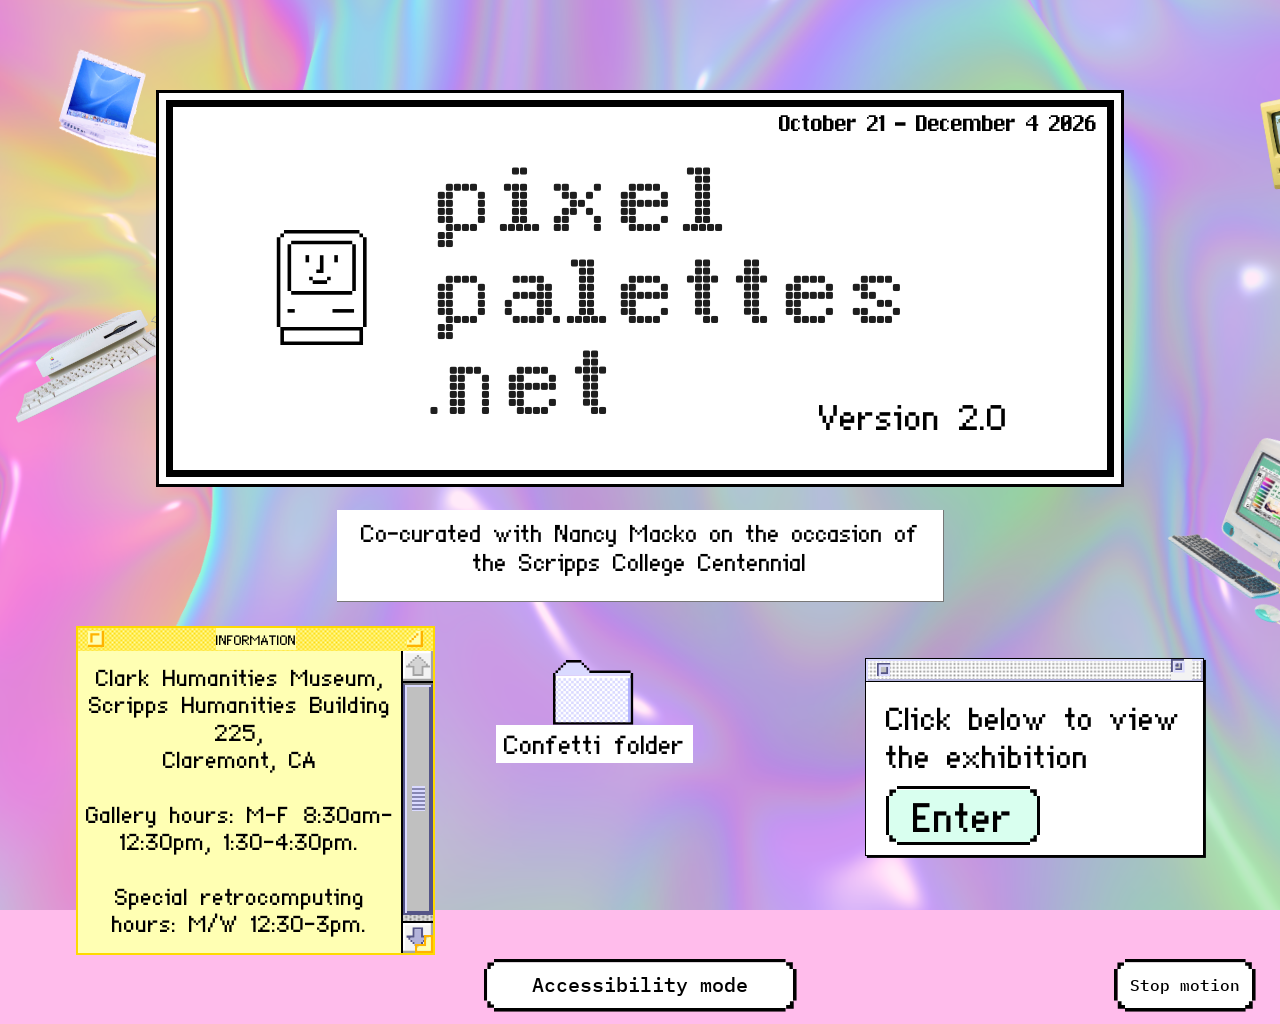
<file: index.html>
<!doctype html>
<html lang="en"><head><meta charset="utf-8"><meta name="viewport" content="width=device-width, initial-scale=1"><meta name="description" content="Pixel Palettes: 40 Years of Digital Art at Scripps College, October 21–December 4, 2026."><title>Home — Pixel Palettes</title><link rel="icon" href="assets/happy-mac.svg" type="image/svg+xml"><link rel="preload" href="assets/fonts/FindersKeepers.woff2" as="font" type="font/woff2" crossorigin><link rel="stylesheet" href="style.css"><script src="settings.js"></script><script src="script.js" defer></script><script src="scrollbars.js" defer></script></head>
<body class="home"><a class="skip-link" href="#main">Skip to main content</a><canvas id="moving-background" aria-hidden="true"></canvas>
<canvas id="confetti-canvas" aria-hidden="true" hidden></canvas>
<main id="main" class="homepage" tabindex="-1">
<header class="mac-window hero"><div class="window-inner"><img class="happy-mac" src="assets/figma/home-imgHappyMac.svg" alt=""><h1><span>pixel</span> <span>palettes</span><span>.net</span></h1><p class="dates">October 21 - December 4 2026</p><p class="version">Version 2.0</p></div></header>
<p class="curator-note">Co-curated with Nancy Macko on the occasion of the Scripps College Centennial</p>
<div class="desktop-items">
<section class="sticky-note" aria-labelledby="information-title"><div class="sticky-titlebar"><img src="assets/figma/home-imgStickyControlsClose.svg" alt=""><h2 id="information-title">INFORMATION</h2><img src="assets/figma/home-imgStickyControlsZoom.svg" alt=""></div>
<div class="scroll-shell info-shell" data-scroll-label="Exhibition information"><div class="scroll-viewport" id="information-content" tabindex="0" role="region" aria-labelledby="information-title"><div class="scroll-content"><p>Clark Humanities Museum,<br>Scripps Humanities Building 225,<br>Claremont, CA</p><p>Gallery hours: M-F 8:30am-12:30pm, 1:30-4:30pm.</p><p>Special retrocomputing hours: M/W 12:30-3pm.</p></div></div></div><img class="sticky-resize" src="assets/figma/home-imgStickyControlsReSize.svg" alt=""></section>
<button id="confetti-button" class="folder-button" type="button" aria-describedby="confetti-help" hidden><img src="assets/confetti-folder.svg" alt="" width="84" height="84"><span>Confetti folder</span></button><p id="confetti-help" class="visually-hidden">Start a five-second confetti shower. Disabled when motion is paused.</p>
<section class="exhibition-window" aria-label="Visit the exhibition"><div class="utility-titlebar" aria-hidden="true"><img src="assets/figma/home-imgIcon.svg" alt=""><img src="assets/figma/home-imgIcon1.svg" alt=""></div><div class="utility-content"><p>Click below to view the exhibition</p><a class="mac-button enter-button" href="exhibition.html"><span class="button-outline" aria-hidden="true"><i></i><i></i><i></i><i></i></span><span>Enter</span></a></div></section></div>
<div class="desktop-art" aria-hidden="true"><img class="deco classic-mac" src="assets/figma/home-imgMacintosh128KTransparency1.png" alt=""><img class="deco imac" src="assets/figma/home-imgIMacWithPpWindow1.png" alt=""><img class="deco ibook" src="assets/figma/home-imgIbook1.png" alt=""><img class="deco performa" src="assets/figma/home-imgMacintoshPerforma450011.png" alt=""></div><p id="confetti-status" class="visually-hidden" role="status"></p></main><footer class="accessibility-controls" aria-label="Display settings" hidden><button class="mac-button" id="accessibility-toggle" type="button" aria-pressed="false" aria-describedby="accessibility-help"><span class="button-outline" aria-hidden="true"><i></i><i></i><i></i><i></i></span><span>Accessibility mode</span></button><span id="accessibility-help" class="visually-hidden">OpenDyslexic font, generous spacing, a dark green background, and no motion. Your preference is saved on this browser.</span><button class="mac-button" id="motion-toggle" type="button" hidden><span class="button-outline" aria-hidden="true"><i></i><i></i><i></i><i></i></span><span>Stop motion</span></button></footer></body></html>
</file>
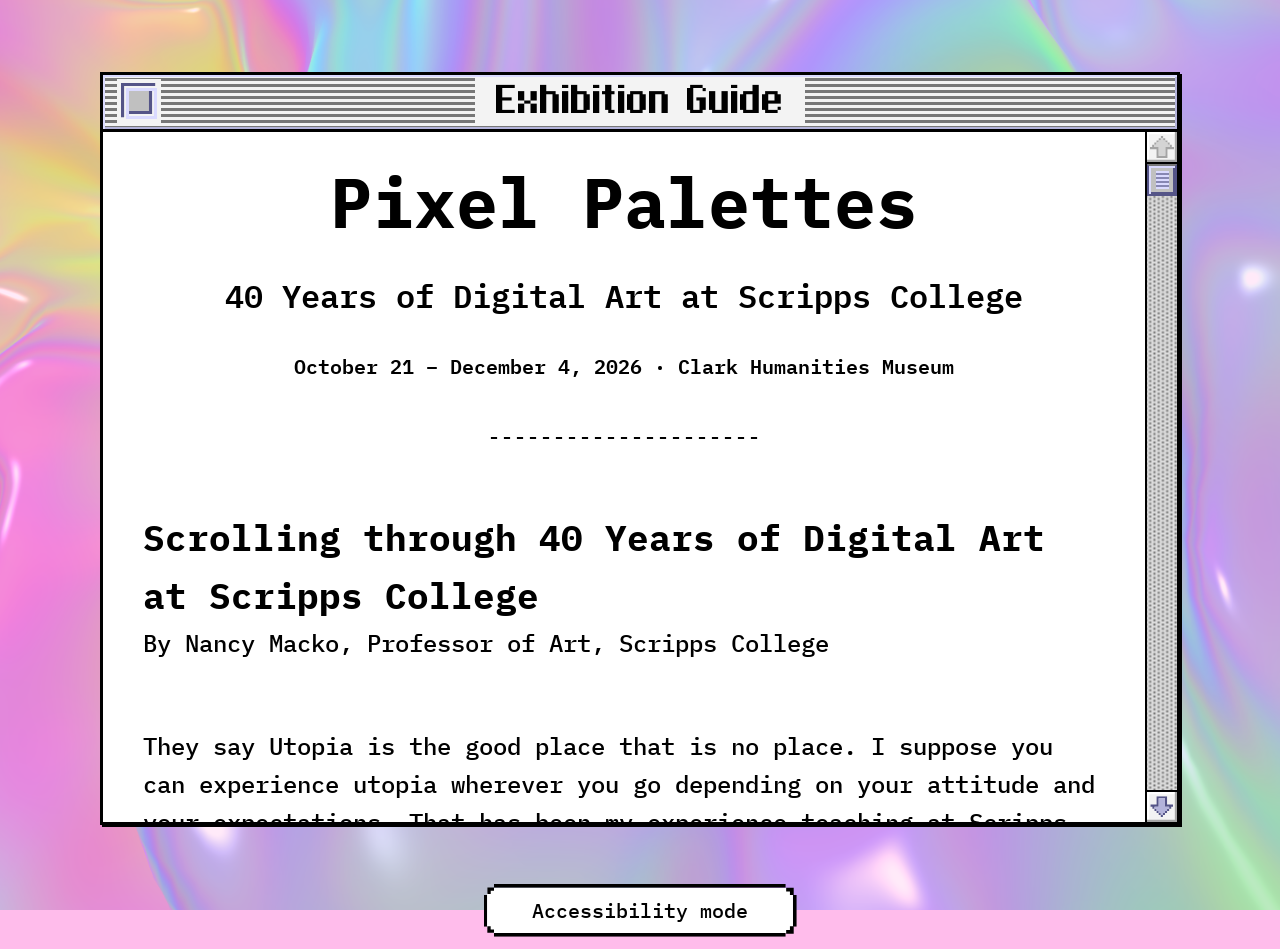
<file: exhibition-guide.html>
<!doctype html>
<html lang="en"><head><meta charset="utf-8"><meta name="viewport" content="width=device-width, initial-scale=1"><meta name="description" content="Pixel Palettes: 40 Years of Digital Art at Scripps College, October 21–December 4, 2026."><title>Exhibition Guide — Pixel Palettes</title><link rel="icon" href="assets/happy-mac.svg" type="image/svg+xml"><link rel="preload" href="assets/fonts/FindersKeepers.woff2" as="font" type="font/woff2" crossorigin><link rel="stylesheet" href="style.css"><script src="settings.js"></script><script src="script.js" defer></script><script src="scrollbars.js" defer></script></head>
<body class="document-page"><a class="skip-link" href="#main">Skip to main content</a><canvas id="moving-background" aria-hidden="true"></canvas><main id="main" class="document-main" tabindex="-1"><section class="document-window" aria-labelledby="document-title"><header class="dialog-titlebar"><a class="close-window" href="exhibition.html" aria-label="Close exhibition guide and return to exhibition"><img src="assets/figma/dialog-imgIcon.svg" alt=""></a><h1 id="document-title">Exhibition Guide</h1></header><div class="scroll-shell document-shell" data-scroll-label="Exhibition Guide"><div class="scroll-viewport" id="document-content" tabindex="0" role="region" aria-labelledby="document-title"><article class="scroll-content document-copy"><p class="guide-display-title" data-source="174:451">Pixel Palettes</p>
<div class="guide-subtitle" data-source="174:452"><p>40 Years of Digital Art at Scripps College</p><p>October 21 – December 4, 2026 · Clark Humanities Museum</p><p class="divider" aria-hidden="true">---------------------</p></div>
<section class="essay" aria-labelledby="nancy-macko"><h2 id="nancy-macko">Scrolling through 40 Years of Digital Art at Scripps College</h2>
<p class="byline">By Nancy Macko, Professor of Art, Scripps College</p>
<p data-source="174:454">They say Utopia is the good place that is no place. I suppose you can experience utopia wherever you go depending on your attitude and your expectations. That has been my experience teaching at Scripps College. Is it possible to have a dream job? A beautiful, small liberal arts college in sunny southern California for women comes pretty close. Although Scripps doesn’t represent itself as a feminist institution, many of us who teach here know that we can express our feminist views with our students and our colleagues. One of the strongest tenants of my teaching has always been mentoring and guiding young women to find their voice, to have the confidence to be independent, and to be willing to take risks on their journey. It has been a privilege to have this opportunity. And if that wasn’t enough, being given the unanticipated opportunity to figure out how to teach art with computers was yet another exciting possibility. What a great responsibility to be given!</p>
<p data-source="174:455">I was hired at Scripps College in 1986 in a two-year position to teach beginning drawing and design, as well as printmaking, which at the time was called graphics. In my first year, Arthur Stevens, the chair of the art and art history department, asked me if I would be interested in teaching computer graphics. I didn’t know much about it, but I was interested. I found a program in Los Angeles run by Otis Art Institute and Parsons School of Design that had a two-year certificate program. I enrolled and began to learn C programming in order to learn the basics of using a computer and using it to make images.</p>
<p data-source="174:456">In the late 1980s, no one I knew had a personal computer. The height of my technology was an electric typewriter with a backspace corrector. Although the idea of teaching art using computers sounded daunting, it also sounded exciting and challenging. This was an untainted field of inquiry—a space to experiment and test limits. A technology that was fairly undefined at that time meant that you really couldn’t do anything wrong. What a great playing field for exploring, not only intellectual approaches to art, but also the tenants of feminism. Speculative science fiction by women writers was one of the great territories where feminist ideas and visions were explored and discerned. What better space to reference as a foundation in which to place images exploring women’s experiences of inequality, oppression, and social injustice. This approach informed the development of future curricula designed to foster critical conversations about culture and women’s lived experiences within it.</p>
<p data-source="174:457">I completed the computer graphics certificate program in 1988 and began my career at Scripps as a tenure track faculty member that fall. There were now a few burgeoning visual software coming on the market: Cricket Draw, Aldus Freehand and SuperPaint. They offered very simple tools and a very limited palette, but it gave us an opportunity to be visually creative. In the fall of 1989, the College acquired their first three Macintosh computers –despite being a PC-only school-- and we set up in Humanities 121, surrounded by fifteen IBM computers. I offered “beginning computer art” and by fall of 1991 advanced computer graphics. I had about 10 students in each class. We did our best to test the limits of these programs and challenge them as we created work about color theory and visual design. I transposed my curriculum from my “Beginning Drawing and Design” course to the “Beginning Computer Art” course as a gateway to understanding what we could do on the computers. I also received great tutoring from Jonathan Knowles at Harvey Mudd College, where they were just starting to set up a Mac lab. In April of 1993, work by advanced students in computer art were shown in “ELECTRONICA: Images from Within” at the Hilton Community Gallery in the Hilton Hotel in Pasadena.</p>
<p data-source="174:458">A key software that was released in 1989 was PixelPaint Professional 1.0. This was among the early programs designed to take advantage of the Macintosh II’s color capabilities. It was a raster, or pixel-based, graphics editor for the Macintosh and is described as the first full-color paint application for the Macintosh. This software provided opportunities to create more visually dynamic work and the curriculum expanded to include more theme-based concepts and prompts. It also opened up a new type of digital-art environment: color pixel-based “painting” rather than the predominantly monochrome Macintosh graphics environment that preceded it. We worked with this software until the release of the Adobe suite of Photoshop and Illustrator, and later InDesign and Premiere.PixelPaint, which visitors to this exhibition can experiment with (station D), was instrumental to the development of my artistic practice at that time. Prior to coming to Scripps, my practice moved between painting, works on paper and printmaking, which I was continuing to follow in Claremont. PixelPaint gave me the opportunity to translate my painting imagery into a pixel-based format that relied on luminous screen light to be realized.</p>
<p data-source="174:459">One of the first pieces of auxiliary equipment we added was an Apple flatbed scanner. Scanning created a bridge between physical and digital art-making. Instead of creating everything inside the computer, we could now begin with a photograph, drawing, collage element, texture, or other physical source, digitize it, and then make the scanned image part of a computer-based artwork. As a result, the addition of the scanner became a critical component of my printmaking course, “Moving Between Media: Traditional and Digital Printmaking.”</p>
<p data-source="174:460">In 1994 the art department moved from Seal Pond to the Lang building. A classroom was dedicated to computer graphics, which by then we were referring to as computer-generated art. We set up a lab with 10 Macintosh computers which made it easier to offer the course to more students. We had great names for each station like Ada Lovelace, Electronica, Nanotek, Vidietta and Orbit Girl. The room was equipped with a very large marble conference table which provided ample space for a seminar and student discussions. At that time there was staff support for administrative computing but very little for academic computing—very few faculty had their own computers and providing one for each faculty member evolved over time. Eventually administrative and academic computing were united under one department, Information Technology, directed by Nancy Krimmer nee Parker ’84. During this time, I was responsible for all maintenance and support for the computers in Lang 214. Loading new versions of software, trouble shooting and setting up new equipment. In 1995 Jeff Sessler (the current IT Director) was hired as the primary Macintosh support person in IT and it was so helpful to have another person to confer with and to share the responsibilities of the lab.</p>
<p data-source="174:461">When we moved into Lang 214, we migrated to working with the Adobe Suite. I realized that my approach to using the software was through the lens of someone trained as a printmaker and not a photographer or graphic designer. This created a very different approach to teaching using this software particularly Photoshop. Rather than demonstrate how PS translated darkroom methods into similar tools I was more interested in having the students create layered images that utilized the scanner, changes in opacity and blend modes. In addition, I found that my earlier studies in the Computer Certificate Program assisted me in learning and then teaching HTML and web design using Dreamweaver.</p>
<p data-source="174:462">It has been amazing and gratifying to see the growth and expansion of digital art and digital technology at Scripps. The foundational courses that I created were amplified by the addition of new faculty. Ken Gonzales-Day arrived in 1995 to teach photography and later offered courses in digital color photography. His students were some of the first to create a bridge between black-and-white photography and digital art. Kim-Trang Tran joined us in 1999 teaching all levels of video and web projects, using digital software like Macro Media and Adobe Premiere. Aly Ogasian joined the faculty in the art department in 2020 with an expertise in digital fabrication and new technology that became the foundation of the recently created Fab Lab.</p>
<p data-source="174:463">In 1992 I began to team teach with Jan Sellery at HMC for Media Studio: Multi-Image Programs. The art department’s initial contributions to the media studies program became fundamental to the digital electronic track in that major. In 2016 Carlin Wing was hired as the first media studies full-time tenure track faculty at Scripps and chair of the newly created media studies department. Her work in game design and game theory added more to the digital art offerings. From 2019-2024 Doug Goodwin served as the Fletcher Jones Foundation Scholar in Computation. He taught Computational Photo, Computational Media, Machine Learning for Artists, and Computational Textiles with Professor Tran. Vinny Roca joined the media studies department in 2025 and his expertise in game design, code and 3-D software further broadened our offerings.</p>
<p data-source="174:464">Co-curator of Pixel Palettes, Zsofi Valyi-Nagy, began teaching in the art history department at Scripps in 2024. She has a deep interest in old media not only as an art historian but also as an artist and maker. She redesigned an art history class called Old New Media as a hybrid studio/seminar course. I am so grateful to her suggestion that we collaborate on this exhibition to explore and share what a significant contribution this program has made to enrich the academic life of the college and support student learning. We recognize the distinction of being a women’s college that pioneered teaching with technology in innovative and creative ways.</p>
<p data-source="174:465">To have had the responsibility to direct and develop this burgeoning program has been a great honor. Its influence is wide and many students fondly recall their experience in these classes. Many alums have continued their practice as part of their artistic career. Monica Furmanski, Ohan Breiding, Molly Landreth and Amy Ellingson are but just a few of the students who can recall their beginnings with us in this field.</p>
</section>
<section class="essay" aria-labelledby="valyi-nagy"><h2 id="valyi-nagy">Curatorial Statement</h2>
<p class="byline">Zsofi Valyi-Nagy, Assistant Professor of Art History, Scripps College</p>
<p data-source="174:467">This exhibition grew out of a studio visit with Nancy Macko in December 2025, organized by my colleague and friend Solveig Nelson, Curator of Photography and New Media at the Benton Museum. Nancy showed us a handful of large-scale cibachrome prints she made in 1990-1991 of her computer-generated paintings, two of which you can see reprinted in smaller scale in this exhibition (No. 51 and 54). I had recalled that Nancy started the Computer Art program at Scripps, so, as a historian of “new media” art, I was curious to hear about its beginnings and how she crossed over from printmaking into digital art. I thought perhaps she would have some anecdotes and maybe a few examples of student artwork left over from those early days, earmarked for her teaching portfolio. I quickly learned that Nancy Macko is an incredible archivist, which should have come as no surprise, as I’ve never met a printmaker who isn’t detail-oriented and organized. She immediately pulled up a set of striking images with even more striking file names like uterus.htm and breastimplant.jpg––graphics from a project called Cyborg.com made by a student named Christel Okihara in her spring 2000 course “Feminist Concepts in Media Studies,” which you can view here on the iMac G3 computer next to Nancy’s prints (station B). My jaw dropped and I knew these had to be shown in an exhibition, to which Nancy replied that the Scripps Centennial was coming up, providing the perfect occasion to reflect on the past forty years of digital art at the college.</p>
<p data-source="174:468">As early as 1999, Nancy Macko had the foresight to have her students preserve their work on web pages, which she then conglomerated in a website called ArtHive (a nod to the bee imagery prevalent in her own work). When she had to migrate the ArtHive to a different platform in 2018, she backed up all the student website files to Box. Nancy generously granted me access to this archive (1999-2018), containing thousands of files, from which I selected a little over 100 works for “Pixel Palettes.” Some of these images were printed and framed, while others are shown in their native environment: on vintage computers. As for the years 1990-1999, the archive was sparser. The few extant files were in obsolete formats that were difficult to open. “Are you sure you didn’t save anything?” I nagged Nancy, until she uncovered a few boxes of slides of student work from 1990-1995. With the help of summer interns from the Ruth Chandler Williamson Gallery and Nancy’s teaching assistant, Ella Fuson, the images were re-digitized, cleaned up, and reprinted. You can find a colorful selection of them hanging above the interactive Performa computer (station D), on which visitors can play with PixelPaint Pro and Aldus Freehand, two of the software packages Nancy used in her earliest computer graphics courses. To the right of the Performa station, we have an archival video of Prof. Macko presenting the work of one of her earliest computer graphics classes to her Scripps colleagues. You may recognize some of the images in the video also hanging on the wall; like most of the digital images we encounter today, these pictures have been copied and shared, upscaled and downsized, mediated and re-mediated, toggling between digital and analog formats. The colors we see in the frames, whether on the wall or in the video, are not exactly what students saw on their screens.</p>
<p data-source="174:469">Curating this show took me back to my own college years, when the visual blogging platform Tumblr was at the height of its popularity. Tumblr was just one of many Web 2.0 platforms giving a new meaning to the word “curating.” No longer reserved for the hallowed halls of the museum or the mystified careers of the museum elite, curating was broadened to mean a creative practice of selection, open to anyone who wanted to make a playlist, an outfit, or a Pinterest board. In the pages that follow, you will find a map of the exhibition with a key to the artworks included. The artworks are grouped into thematic sections that are each introduced with a short blurb. I approached these sections much like a Tumblr page; the images share a common theme but, above all, are united aesthetically, giving rise to new meanings in their juxtaposition and groupings.</p>
<p data-source="174:470">In addition to the works hanging on the wall, I wanted to include vintage computers in the show. Some were already in my collection, some were acquired for the show, while others were lent from CRTified in Pasadena. These machines are included not simply to entice visitors into a sort of nostalgic time travel (although isn’t it refreshing to consider a time when web browsers weren’t overrun with ads?). As a media archaeologist, I believe that in order to meaningfully engage with media from the past, we must activate it by using it firsthand. Only by sitting before these computers, navigating their clunky mice and sticky keys, watching their screens freeze from a basic operation, can we truly appreciate the creative labor that went into crafting these artworks. Since these machines are so temperamental, they will not be running the full duration of the show, but during biweekly “office hours” (TBA).</p>
<p data-source="174:471">The aim of this exhibition is to trace a history of digital art in a particular context: at a women’s college in Southern California not particularly renowned for being high-tech. What I hope the exhibition brings to visitors is a sense of the resourcefulness and creativity Nancy Macko and her colleagues brought to their classrooms as they incorporated digital tools into their practices and their pedagogy. Moreover, neither faculty nor students approached these technologies with uncritical optimism, but rather with a critical awareness of the ways in which media––both new and old–– can shape our readings of images.</p>
<p data-source="174:472">This exhibition could not have come together without the involvement of students. My art history class “The Art World since 1989” (ARHI 183, Fall 2026) wrote “wall” labels for each of the 10 faculty/alumni artists included in the show: Vivian Charlesworth, Ken Gonzales-Day, Amy Ellingson (’86), Monica Furmanski (’95), Nancy Macko, Aly Ogasian, Vinny Roca, Kim-Trang Tran, Zsofi Valyi-Nagy, and Carlin Wing. These labels do not appear on the wall, but instead are suspended in PixelPaint windows on the pages of this Exhibition Guide. The exhibition website, pixel-palettes.net, was hand-crafted in HTML by student Abi Conrado Sabido (Pomona ’27); on here, you will find interviews with each of these ten artists, conducted by students in Nancy Macko’s “Introduction to Digital Art” (ART141, Fall 2026) and edited by students in “The Art World since 1989.” We hope you bookmark the site to remember this history.</p>
</section>
<section class="essay" aria-labelledby="acknowledgements"><h2 id="acknowledgements">Acknowledgements</h2>
<p data-source="174:473">Nancy Macko &amp; Zsofi Valyi-Nagy would like to thank the following people for making “Pixel Palettes” possible: The Scripps College Centennial Funding Commitee; Anne Dorothy Harley and Claire De Chaine from the Clark Humanities Museum at Scripps, Froyo Tam &amp; Jada Paige, our retrocomputing consultants; Bonnie Broad from CRTified Vintage CRT TV and Computer Rental; Abi Conrado Sabido, our web designer; Erin Curtis, T. Robert Pacini, John Trendler, and Penelope Hunter (summer ‘26 intern) from the Ruth Chandler Williamson Gallery at Scripps College; Kirk Delman, our framer and installer; Ella Fuson, our photo retoucher; Cecilia Contreras, Alyssa Hernandez, and Jennifer Martinez Wormser from the Ella Strong Denison Library at Scripps College; and Professor Vinny Roca for his generosity writing legacy HTML to bring the student websites back to life.</p>
</section>
<section class="essay" aria-labelledby="gallery-map"><h2 id="gallery-map">Gallery map</h2>
<figure class="gallery-map"><a href="assets/figma/guide-imgGalleryMapOriginalPdfPage6.png" aria-label="Open full-size gallery map"><img src="assets/figma/guide-imgGalleryMapOriginalPdfPage6.png" width="744" height="960" alt="Gallery floor plan. Entrance is at the upper right beside station A. Numbered works run around the perimeter; computer stations B through L are placed along the walls. The entries below identify each number and station."></a></figure>
<p data-source="174:476">While most of the framed student artworks in the exhibition were printed anew from digital files from the archives of Professor Nancy Macko, there are some notable exceptions. Marked with an asterisk (*) are works that students printed themselves.</p>
<p data-source="174:477">A: Glass case: Archival materials from Denison Library</p>
<p data-source="174:478">Scripps College Bulletin, Fall 1994, featuring photo of Advanced Computer Art class taught by Associate Professor of Art Nancy Macko (center) with students Monica Furmanski ‘96 (left), Fay Ann Chun ’95 (sitting), and Vanessa Lam ‘96 (right). Lang 214 Computer Art Lab, 1994. [Photo by Gene Sasse]</p>
<p data-source="174:479">Color photograph: Professor Nancy Macko with students Amy Christensen (left), Naomi Tamura (right) and Irene Kim (rear standing) Humanities 121 Tech Lab,</p>
<p data-source="174:480">1991.</p>
<p data-source="174:481">Black-and-white photographs: (1) Assistant Professor of Art Nancy Macko (farthest right) with students in the first computer graphics lab in the Humanities Building in 1990. (2) Associate Professor of Art Nancy Macko (right) with student in the Lang 214 Computer Art Lab,1994.</p>
<p data-source="174:482">All images courtesy Scripps College Photo Archives, Ella Strong Denison Library, Claremont, CA.</p>
</section>
<section class="essay" aria-labelledby="section-483"><h2 id="section-483">1-7. Digital Scripps</h2>
<p data-source="174:484">1. Marin Sarvé-Tarr, Untitled digital photomontage, Fall 2007, ART143</p>
<p data-source="174:485">2. Catherine Rude, Untitled digital photomontage, Spring 1994</p>
<p data-source="174:486">3. Professor Zsofi Valyi-Nagy,“Pixel Palettes” exhibition poster, 2026. Background image: student work by C. Katzenberg, Spring 1993. Foreground image: Student in Humanities 121 Tech Lab, Spring 1993 (Photo by Professor Nancy Macko)</p>
<p data-source="174:487">4. Professor Nancy Macko,The History of Digital Art at Scripps, 1989-2026, 2026</p>
<p data-source="174:488">5. Sarah Jensen, Untitled digital painting, Fall 1992</p>
<p data-source="174:489">6. Unnamed student, No date, Digital monoprint</p>
<p data-source="174:490">7. Students in Humanities Tech Lab, Spring 1993 (Photo by Professor Nancy Macko)*</p>
</section>
<section class="essay" aria-labelledby="section-491"><h2 id="section-491">8-20. (Re)Framing Digital Photography</h2>
<p data-source="174:491">The ubiquity of photographic images and the ease of image manipulation and generation has arguably made anyone with a smartphone both a photographer and a collector (or hoarder) of photographs. It has also made us more skeptical than ever of what we see. The works in this section ask the viewer to consider the history of digital photography––that is, photographs taken with digital cameras that use electronic sensors instead of the light-sensitive chemical emulsions of analog film cameras. Digital cameras became commercially available in the early 1990s but were not affordable until the early-to-mid 2000s. The camera phone, invented and popularized in Japan, entered the US market in 2002. Adobe Photoshop, software for editing digital image files, was released in 1990, and by the late ‘90s “photoshopped” had become a generic adjective for a manipulated image, which we still use today. In the hands of artists, these twin tools of shooting and editing revisited early 20th century experiments in photomontage, addressing questions about abstraction, surrealism, and the political implications of “messing” with images.</p>
<p data-source="174:492">8. Professor Carlin Wing, Selections from Ceilings Where I Sleep (Accidental History of Digital Photography), 2005-ongoing, Twenty-four archival inkjet prints of text and image</p>
<p data-source="174:493">9-10. Professor Ken Gonzales-Day, Selections from Erased Lynching Series Set #1, 2006, Archival ink on rag paper (rephotographed archival images with figure digitally removed), Courtesy the artist and Luis De Jesus, Los Angeles. 9. East First Street (Lynching of Thomas Thurmond &amp; John Holmes, San Jose, CA., 1933); 10. Disguised Bandit (Lynching of Unidentified Latino along US/Mex Border, c. 1918).</p>
<p data-source="174:494">11. Rosalena Miller, Two untitled digital photographs (Assignment prompt: “1 paper, 1 light”), Spring 2009, ART143</p>
<p data-source="174:495">12. Payton Watkins, After the Fire (Panorama), Spring 2009, Digital photograph, ART143</p>
<p data-source="174:496">13-14. Monica Furmanski (‘96), Fixture 1 (left) and Fixture 3 (right), 2015, Digital photographic prints with archival ink</p>
<p data-source="174:497">15. Bess Friedman, Zion (upper image) and Big Sur (lower image), Spring 2007, ART134</p>
<p data-source="174:498">16-17. Evelyn Gonzalez, Untitled digital monoprints, 2017, ART134*</p>
<p data-source="174:499">18. Katie (Kathleen) Ryan, Fish Tangle (Web), Fall 2004, Digital image, ART134</p>
<p data-source="174:500">19. Jackie Lam, Chinatown (upper image) and Home (lower image), from Outfit series, Spring 2009, ART143</p>
<p data-source="174:501">20. Mina Hoffman, Untitled digital photomontage, Spring 2007*</p>
</section>
<section class="essay artist-statement" aria-labelledby="artist-carlin-wing"><h2 id="artist-carlin-wing"><strong>Carlin Wing</strong></h2>
<p data-source="174:503">Professor Carlin Wing teaches in the Department of Media Studies at Scripps. Her book Bounce: Balls, Walls, and Bodies in Games and Play was published earlier this year, and is a part of her ongoing project Hitting Walls.</p>
<p data-source="174:504">Ceilings Where I Sleep began in 2005 when she was traveling as a squash player. Each morning, she documented the ceiling to which she woke, whether at a friend’s house, in a car, or at a campground. These raw, hazy pictures not only serve as embodied diaries but also the reflections of a squash player who is constantly negotiating the archichectural relatonship between walls and ceillings, which Wing calls “points of impact.” As Wing notes in her subtitle, the technology itself also tells a story when viewed retrospectively; the aesthetic of the flip phone camera is best appreciated when juxtaposed with newer iPhone photos.</p>
<p data-source="174:505">An index card invoking an old-fashioned library catalog card accompanies each photo, elaborating its context, with “tracings” at the bottom of the card pointing the viewer to related subjects.</p>
<p data-source="174:506">-Jadyn Lee &amp; Bowen Xu</p>
</section>
<section class="essay artist-statement" aria-labelledby="artist-ken-gonzales-day"><h2 id="artist-ken-gonzales-day"><strong>Ken Gonzales-Day</strong></h2>
<p data-source="174:508">Ken Gonzales-Day, born in Santa Clara, California, in 1964, has taught art at Scripps College since 1995. His work explores the intersection of race, culture, restriction, and sexuality. These pieces, part of his ongoing and most notable Erased Lynching series, are digital replications of original photographs of lynchings from the early 20th century, with the lynched person digitally removed. The series focuses on the impact of lynching on minority communities in California and across the United States, as well as the erasure of this history.</p>
<p data-source="174:509">Gonzalez-Day’s practice recalls Marcel Duchamp’s concept of the ready-made, in that it uses found photographs taken around half a century earlier and adds a new perspective. Duchamp, a forerunner of conceptual and contemporary art, once said, “He took an ordinary article of life, placed it so that its useful significance disappeared under the new title and point of view-–created a new thought for that object.”</p>
<p data-source="174:510">–Betania Demisse &amp; Helaina Korneffel</p>
</section>
<section class="essay" aria-labelledby="section-511"><h2 id="section-511">21-27. Coming of Age Online</h2>
<p data-source="174:511">These images were made by students in ART141: “Introduction to Digital Imaging,” taught in Spring 2018 by Professor Maura Murnane (with the exception of Rebekka Manzella’s image). College students in 2018 were typically born between 1996 and 2000, making them a transitional generation that had childhood memories of “the family computer” and, by their late teens, were scrolling on their smartphones. This selection of works highlights the student artists’ deep familiarity with, and criticism of, Instagram “aesthetics,” the psychological impacts of social media, and the absurdity of a digitally mediated life. Viewed in combination with the gifs, memes, and websites at stations F, G, and K, these works exemplify Legacy Russell’s “glitch feminism,” a framework coined in 2013 to refuse the oppositional binary between our online and offline selves, instead embracing the creative and liberating potential of “avatar performativity.”</p>
<p data-source="174:512">21. Lulu Murtada, Untitled final project</p>
<p data-source="174:513">22. Upper image: Arianna Nachen, Desktop Landscape. Lower image: Kai Keevil, Still Life</p>
<p data-source="174:514">23. Lulu Priddy, Three images from untitled final project</p>
<p data-source="174:515">24. Emilie Hu, Two images from untitled final project</p>
<p data-source="174:516">25. Desktop Landscapes by Jamie Haughton (left) and Annette Wong (center). Rightmost image: Rebekka Manzella, Untitled digital monoprint, Fall 2010, ART134</p>
<p data-source="174:517">26. Annette Wong, Still Life</p>
<p data-source="174:518">27. Sitoë Thiam, Two images from untitled final project</p>
<p data-source="174:519">K: Apple MacBook Air (2012) running Mac OS</p>
<p data-source="174:520">10.14 Mojave Student web designs, 2007-2016, with custom HTML frameset by Professor Vinny Roca Laney Rupp, Bed Creatures, 2007 Ellie Cross, Motley Coffeehouse Website, 2007 Morgaine Breimayer, DreamEZ, 2008 Sonya Hiss, Liar Liar, 2008 Hope Whitney-Monical, Wordplay, 2009 Lena-Phuong Tran, Final Portfolio for ART141, 2016 K. Mayer, Coachella Appropriations, 2016 M. Stewart, Rollover Color, 2016 Marissa Schow, Mona Lisa, 2016 Molly Antell, Final Project for Intro to Web Design (ART142), 2016 Paloma Pineda, LV x Koons, 2016 S. Velez, Welcome to Cyberspace, 2016 Stephanie Mace, Are We Even Looking Anymore?, 2016</p>
</section>
<section class="essay artist-statement" aria-labelledby="artist-monica-furmanski"><h2 id="artist-monica-furmanski"><strong>Monica Furmanski</strong></h2>
<p data-source="174:522">Monica Furmanski (Scripps ‘96, CGU ‘04) explores the imperfection of human sight and memory through the distortion of digital images, stretching the boundaries of how much a picture can be changed before it is unrecognizable. Furmanski digitally alters the image files, subtracting information from her images before printing them for exhibition. Like most images made after the internet, they challenge the very existence of an “original copy.” As Artie Vierkant writes in “The Image Object Post-Internet” (2010), “Even if an image or object is able to be traced back to a source, the substance (substance in the sense of both its materiality and its importance) of the source object can no longer be regarded as inherently greater than any of its copies.” Furmanski’s Fixture series consists of photographs of chandeliers which have been digitally altered. Parts of each image have been removed, the missing shapes corresponding to the chandelier pictured. This creates an effect similar to a visual afterimage, requiring the viewer to both see the work as an abstracted whole and look past the empty spaces to the information that remains.</p>
<p data-source="174:523">-Stella Adler &amp; Ava Corcoran</p>
</section>
<section class="essay" aria-labelledby="section-524"><h2 id="section-524">28-33. Word Play</h2>
<p data-source="174:524">For her course ART141: “Introduction to Digital Imaging,” Professor Nancy Macko developed a “Word Play” assignment in which students “illustrate a set of ten words with images and text,”to practice the Photoshop skills they learn in the first half of the semester. Then, students build their own web pages using HTML and CSS. In this section, eleven responses to the assignment, created between 2005 and 2018, are placed in conversation.</p>
<p data-source="174:525">28. Left: Colbi Brauner, Beep, Spring 2009; Right: Jacqueline Salenger, Hands, Fall 2009</p>
<p data-source="174:526">29. Left: Natalie Ricci, Still Life, Spring 2018; Right: J. Gregory, Lush, Fall 2010</p>
<p data-source="174:527">30. Eva Taborek, Overrated (Hollywood), Spring 2008</p>
<p data-source="174:528">31. Left: Kendra Atleework, Attraction, Fall 2009; Right: Nitt Chuenprateep, Queer, Fall 2009</p>
<p data-source="174:529">32. Left: Amanda Kang, Nostalgia, Spring 2008; Right: Claire Françoise Delevigne, Limits, Spring 2005 (web version viewable at station B)</p>
<p data-source="174:530">33. Left: Anne Hershewer, Space, Spring 2009; Right: Hilary Bouvier, Distance, Spring 2008</p>
</section>
<section class="essay" aria-labelledby="section-531"><h2 id="section-531">34-36. LET’S GO OUT</h2>
<p data-source="174:531">This section explores the perennial entanglement of youth and beauty standards, well before “the” algorithm and influencer culture came to impact how young people see and present themselves. In courses including “Feminist Concepts in Media Studies” (ART142 and ART183) and “Digital Color Photography” (ART143), art students at Scripps have contunously subverted gender norms and binaries, not only in their self-fashioning but also in the construction of images that refuse the digital-analog binary.</p>
<p data-source="174:532">34. Molly Landreth, cari &amp; sean (left image) and jenny &amp; chris (right image), from Glam series, Fall 1999, ART183</p>
<p data-source="174:533">35. Sadie Harrison, Sigh, Spring 1994</p>
<p data-source="174:534">36. Carolyn Packer, Birthday, 2008, Digital monoprint, ART134</p>
<p data-source="174:535">37. Molly Landreth, dario (left image) and cut and paste (right image), from Glam series, Fall 1999, ART183</p>
<p data-source="174:536">38. Madeline Rocco, Makeup, Spring 2014, ART181</p>
<p data-source="174:537">39. Rachel Somerville, bug, Fall 2001, ART183</p>
<p data-source="174:538">40. Alice Maples, Morgan Desanto, &amp; Lena Miller, Selections from Drag series, Spring 2009, ART143</p>
<p data-source="174:539">41. Sitöe Thiam, Still Life/Vanitas Composite Image, Spring 2008, ART141</p>
</section>
<section class="essay artist-statement" aria-labelledby="artist-nancy-macko"><h2 id="artist-nancy-macko"><strong>Nancy Macko</strong></h2>
<p data-source="174:541">Professor Nancy Macko has been a member of the Scripps Art Department since 1986 and launched the college’s digital art program in 1990. Peaceland and Nay to NEA: No Censorship represent the very early days of digital art at Scripps. Macko created these images with the software PixelPaint Professional, in the layered method of printmaking. Together these two pieces, reproduced here in a fraction of their original size, create a tension between the tranquil green landscape of Peaceland and the hostile red composition of Nay to NEA. The latter’s text encourages a reflection on issues of censorship within public arts funding at the height of the late 1980s-early 1990s “culture wars.” As Carole S. Vance stated in her 1989 article “The War on Culture,” there was a growing crisis around the power of images in America at this time, which is very much echoed in our current cultural moment, as the Trump administration announced that the National Endowment for the Arts (which has provided funding to artists and arts institutions since 1965) would be entirely dissolved by the end of 2026.</p>
<p data-source="174:542">–Marshall Herman &amp; Beatriz Santos</p>
</section>
<section class="essay" aria-labelledby="section-543"><h2 id="section-543">42-48. Digital Materialities</h2>
<p data-source="174:543">Professor Nancy Macko studied, practiced, and taught printmaking before she learned digital tools. Her long-running course “Moving Between Media - Between Analog &amp; Digital Printmaking” (ART134) married her two worlds together.</p>
<p data-source="174:544">42. Rebekka Manzella, Watermelon Juice, 2010, Archival digital image, unique print*</p>
<p data-source="174:545">43. Nitt Chuenprateep, Frameshift (upper image) and Import vs. Non (lower image), Fall 2009, Monoprint, monotype, chine-collé, and digital print; reprinted as diptych</p>
<p data-source="174:546">44. Nicola Persky, Only Deers in Upland, Fall 2010</p>
<p data-source="174:547">45. Maia Ashkenazi, Hands #2, 2008, Digital print*</p>
<p data-source="174:548">46. Nicola Persky, Catty World, Fall 2010, Mixed media</p>
<p data-source="174:549">47. Tyson Wigfall, Clocks (left image) and Colors #1 (right image), 2008</p>
<p data-source="174:550">48. Melanie Henneberg, Deer, 2007, Mixed media print*</p>
</section>
<section class="essay" aria-labelledby="section-551"><h2 id="section-551">49-55. Technoskepticism</h2>
<p data-source="174:551">New and emerging technologies, from the inventions of photography to electronic computers and artificial intelligence, have been met with resistance, especially when embraced as creative mediums. At a moment when pure optimism toward technology can only be afforded to billionaires, it is important to examine how faculty and student artists in the Scripps community have approached new technologies with a healthy dose of skepticism. These artists embrace the potential of digital tools to present their worldviews in a nuanced visual language, without relinquishing their concern for the broader impact of these technologies on society and the natural environment. Their approach recalls the British-Australian artist Margaret Benyon, who wrote in 1973, “An artist working with aspects of new technology should share the conern for social misuse of it, instead of sitting back and ‘doom-watching.’”</p>
<p data-source="174:552">49. Professor Aly Ogasian, documentation of Vela Re-Entry series, 2014. Top row, left to right: (1) Found postcard illustrating Vela Satellite, postmarked 1970, (2) Screenshot of 3D model of the Vela Satellite, (3) Screenshot of 3D scan of 3D printed model (4) Digital print of a photocopy of a photograph of a 3D printed model (3D printed, plaster cast, 3D scanned, and then re-3D printed) staged in a diorama. Bottom row, left to right: (1) Magazine advertisement for the Vela Satellite, c. 1970s, (2) Cutting and folding pattern for recreating the 3D printed and 3D scanned model in paper, (3) cutting and folding pattern for recreating the 3D printed, plaster cast, and re-scanned 3D model in paper; (4)</p>
</section>
<section class="essay artist-statement" aria-labelledby="artist-aly-ogasian"><h2 id="artist-aly-ogasian"><strong>Aly Ogasian</strong></h2>
<p data-source="174:554">Aly Ogasian became a professor at Scripps in 2020, six years after she created Vela Re-Entry, stemming from her interest in space junk. The title refers to the Vela nuclear detection satellites launched between 1963 and 1970, which were some of the furthest objects in orbit at the time. What happens when, a long time in the future, these things come back to hit planet Earth? Ogasian’s work asks us to think about how images, like satellites, circulate.</p>
<p data-source="174:555">Vela Re-Entry is a collection of recursive representations of a satellite, each in a different form––3D scanned, printed, photographed, re-scanned, and so on. Her satellite-like forms shift in different contexts, from geometric to organic and back again. Patterns as they appear in nature are difficult to replicate; the closer we look the more abstract they become. Ogasian’s interest in space led to a NASA-supported residency at Merritt Island National Wildlife Refuge and a voyage aboard the Falkor. Ogasian describes science as “a territory of wonder that exists at the border between sensation and thought.”</p>
<p data-source="174:556">–Capucine Delecluse, Lucy Sylvester, &amp; Alex Torres</p>
</section>
<section class="essay artist-statement" aria-labelledby="artist-vivian-charlesworth"><h2 id="artist-vivian-charlesworth"><strong>Vivian Charlesworth</strong></h2>
<p data-source="174:557">Los Angeles-based artist and Scripps visiting lecturer Vivian Charlesworth creates digital worlds that resemble our own but operate by unsettling rules. In As Real as the Here (2023), she imagines an alternate America where laws are determined by chance. Citizens submit their personal beliefs to a lottery, and whichever belief is selected becomes law. Deepfakes and fragments of real political speeches make this fictional society disturbingly familiar.</p>
<p data-source="174:558">Originally created as a nonlinear virtual reality film, the work is presented here as a single-channel video. In a 1989 essay “The War on Culture,” written amid disputes over government support for controversial art, anthropologist Carole Vance argued that “what goes on in the public sphere is of vital importance for both the arts and for political culture.” Charlesworth takes this relationship to an extreme: in her imagined society, political beliefs literally reshape the built environment. Her digital world asks how the images, rhetoric, and collective beliefs around us come to determine what we accept as real.</p>
<p data-source="174:559">–Abi Conrado Sabido &amp; Keiry Nochez Barahoma</p>
<p data-source="174:560">Digital print of a photocopy of a photograph of a 3D printed model (3D printed, plaster cast, 3D scanned, and then re-3D printed) staged in a diorama.</p>
<p data-source="174:561">50. Debbie Dell’Oca, Untitled (Woman, Machine, Engineer, Robot?), Spring 1994</p>
<p data-source="174:562">51. Professor Nancy Macko, Peaceland, 1990, Computer-generated image</p>
<p data-source="174:563">52. Archival photograph of student Kailla Platt in Humanities 121 Tech Lab, Spring 1993 (photo by Nancy Macko)</p>
<p data-source="174:564">53. Unnamed student, Untiled (Floppy disks) Spring 1993</p>
<p data-source="174:565">54. Professor Nancy Macko, Nay to NEA: No Censorship, 1990, Computer-generated image</p>
<p data-source="174:566">55. J. Boyan, Untitled (Violence), Spring 1993</p>
<p data-source="174:567">86. Professor Vivian Charlesworth, As Real as the Here, 2023, 3 DOF virtual reality film formatted as single-channel video</p>
<p data-source="174:568">B. Apple iMac G3 desktop computer (c.1998) running Microsoft Internet Explorer 5: Macintosh Edition Student web designs, 2000-2006, with custom HTML frameset by Professor Vinny Roca Christel Okihara, Cyborg.com, 2000 Arianne Pagisisihan, Cybersapce, 2002 D. Miles, Second Brain, 2002 E.A.Z., The Cure for Cancer, 2002 Claire Françoise Delevigne, Wordplay, 2005 Anna Wittenberg, Bachelor Pad, 2006 Hilary Fenton, The Awkward Chip, 2006 Michelle Chen, Celeb Workout Chip, 2006 Zach Glass, N.A.A.C.C.L.E, 2006</p>
<p data-source="174:569">Apple iMac G3</p>
</section>
<section class="essay" aria-labelledby="section-570"><h2 id="section-570">56-62. Drawing (with) Machines</h2>
<p data-source="174:570">What happens when the artist’s hand is displaced by a machine? While this question could be asked of every piece in the exhibition, none are as directly invested in it as artists who work with a plotter––a drawing robot that makes marks according to a computer’s instructions. Artists began experimenting with pen plotters hooked up to mainframe computers in the late 1960s, investigating questions of authorship parallel to artists involved with conceptual and minimal art. Around 2017, there was a revival of interest in plotters in the generative art community, grounded in a desire to give material form to immaterial, code-based artwork. Five of the works in this section, including Amy Ellingson’s Minerva Chronicles, were made with plotters; works 61 and 62 were made by students in Professor ValyiNagy’s class “Old New Media” (Spring 2025).</p>
<p data-source="174:571">C: UUNA TEK iDraw H SE A3 pen plotter, 2024</p>
<p data-source="174:572">56-57. Amy Ellingson (Scripps ‘86), The Minerva Chronicles, No. 17 (left) and No. 27 (right), Archival ink on Strathmore 500 Series Bristol Plate</p>
<p data-source="174:573">58. Professor Zsofi Valyi-Nagy, Step Inside, 2026, Archival inkjet print</p>
<p data-source="174:574">59. Zemie Barr, Rainy Day in Glasgow, Spring 2007, Digital Print (ART134)</p>
<p data-source="174:575">60. Professor Zsofi Valyi-Nagy, Brain Fog, 20252026, Ink (plotter and hand drawing) on paper</p>
<p data-source="174:576">61. Emily Gao &amp; Marilyn Ma, Reenactment of Vera Molnar, Transformations, 1976, Spring 2025, Plotter drawing (ink on paper), ARHI 187</p>
<p data-source="174:577">62. Kimai McPhee &amp; Rebecca Yao, Reenactment of Vera Molnar, Lines, 1987, Spring 2025, Plotter drawing (marker and ink on paper), ARHI 187</p>
</section>
<section class="essay artist-statement" aria-labelledby="artist-amy-ellingson"><h2 id="artist-amy-ellingson"><strong>Amy Ellingson</strong></h2>
<p data-source="174:579">These planetary topographies are products of Amy Ellingson’s experimentation with traditional and digital mediums. Composed of both geometric and organic forms – craters and mountains – these works balance Ellingson’s practice of translating a digital work into a physical medium. Ellingson graduated from Scripps in ‘86 and went on to earn her MFA at CalArts. The genesis of the internet worked concurrently to expand her process and serve as a muse. But with its advent also emerged a cultural dilemma best expressed by artist Artie Vierkant: “For objects after the Internet, there can be no ‘original copy.” Ellingson, though, approaches this new era with curiosity: her practice is an amused reckoning of what is real, what is human, and what is personal. Digital sequencing coupled with conventional paint, ink, and sculpture has established Ellingson as a pioneer toeing the line between machine and human art. In crafting multimedia landscapes such as these, Ellingson aims to craft and understand an ever changing space that is difficult to navigate.</p>
<p data-source="174:580">– Emma Choy &amp; Roby Hooper</p>
</section>
<section class="essay artist-statement" aria-labelledby="artist-zsofi-valyi-nagy"><h2 id="artist-zsofi-valyi-nagy"><strong>Zsofi Valyi-Nagy</strong></h2>
<p data-source="174:582">Zsofi Valyi-Nagy explores the relationship between digital technology and physical materials, translating computer-based processes into tangible objects. Step Inside (2026), an archival inkjet print, and Brain Fog (2025), a plotter drawing, each bring digital imagery into the physical world through distinct methods of production. In “The Work of Art in the Age of Mechanical Reproduction,” Walter Benjamin examined how new technologies change the way we experience art. Valyi-Nagy carries that question into the digital age, finding creative possibilities in the tools we use every day. She describes her interest in “the creative misuse of technology,” pushing devices beyond their intended purposes. In doing so, she reveals the creativity inherent in programming and technology itself. The titles suggest different ways of navigating digital spaces. Step Inside, originally made for the waiting room of a fictional doctor’s office, here evokes an invitation into an uncannily comforting virtual world, while Brain Fog recalls the mental haze that can follow constant exposure to information and images. Together, the works show how digital technology shapes everyday life, drawing us in and sometimes leaving us overwhelmed.</p>
<p data-source="174:583">- Haiden Berquist &amp; Brigitte Burnett</p>
</section>
<section class="essay" aria-labelledby="section-584"><h2 id="section-584">63-85. Pixel Palettes (1990-1995)</h2>
<p data-source="174:584">This section features images from Professor Nancy Macko’s earliest computer graphics classes. While the original files are lost, they exist as slide reproductions, which were digitized and reprinted. The works shown here were made using the software PixelPaint Professional and Aldus FreeHand, which you can play with on the Macintosh Performa computer. D: Apple Macintosh Performa 450 desktop computer (c.1993), running PixelPaint Professional and Aldus FreeHand</p>
<p data-source="174:585">63. T. Han,, Spring 1991</p>
<p data-source="174:586">64. S. Lee, Spring 1992</p>
<p data-source="174:587">65. Naomi Tamura, Fall 1990</p>
<p data-source="174:588">66. C. Katzenberg, Spring 1993</p>
<p data-source="174:589">67. Patrick Gehlen, Spring 1992</p>
<p data-source="174:590">68. E. Murray, Spring 1991</p>
<p data-source="174:591">69. C. Katzenberg, Spring 1993</p>
<p data-source="174:592">70. Anal Har, Fall 1992</p>
<p data-source="174:593">71. Catherine Rude, Fall 1993</p>
<p data-source="174:594">72. Lara Evans, Spring 1994</p>
<p data-source="174:595">73. Irene Kim, Spring 1991</p>
<p data-source="174:596">74. N. Francis, after Mary Cassatt, N.D.</p>
<p data-source="174:597">75. H. Alemenayu, Frida Kahlo study, Spring 1993</p>
<p data-source="174:598">76. Noelle Nelson, after Tarsila do Amaral, Spring 1994</p>
<p data-source="174:599">77. Shaya Kraut, Poster for Scripps Senior Art Show ‘95, Spring 1995</p>
<p data-source="174:600">78. Y. Lin, 1990</p>
<p data-source="174:601">79. M. Petry, Fall 1992</p>
<p data-source="174:602">80. Shaya Kraut, Spring 1994</p>
<p data-source="174:603">81. A. Christensen,Spring 1991</p>
<p data-source="174:604">82. Leah Long, pring 1994</p>
<p data-source="174:605">83. Irene Kim, Maya Angelou poem, 1991</p>
<p data-source="174:606">84. Jennifer Rexroth, Spring 1995</p>
<p data-source="174:607">85. Bree Lanoue, Fall 1995</p>
<p data-source="174:608">E: Magnavox CRT television (1995) Video of Professor Nancy Macko, introduced by Nancy Krimmer (Parker), giving presentation to faculty in Humanities 121 Tech Lab about the first computer graphics classes at Scripps, Spring 1990, Digitized video tape, courtesy IMS Production Center, Pitzer College (12 min 53 secs, looping)</p>
<p data-source="174:609">Apple Performa 450</p>
<p data-source="174:610">F-G: Two Apple MacBook Pro laptops, c.2008, running Mac OS X and Safari 6.1.6</p>
<p data-source="174:611">F: Seychelle deVries, Sascha Roker, Nisha Garigarn, Jackie Wijaya, Morgaine Breimayer, &amp; Kim Katz, 5C Observer, Vol. 1, Issue 1, Spring 2010, e-magazine (Flash), ART142</p>
<p data-source="174:612">G: Gallery of student GIFs and still images, 1999-2018. Custom HTML gallery by Zsofi Valyi-Nagy, featuring works by Molly Landreth (1999), Maile Coad and Sam MacKenzie (2002), Annemarie Der (2002), A. Basford (2002), Nadia Alquaddoomi (2004), Courtney Leverette (2009), Lina Chagoya (2004), Megan Pham (2009), Jessie Norden (2006), Kristen Nutt (2004), Mina Hoffman (2005), Sarah Moos (2009), Hilary Bouvier (2008), Patricia Krimmer (2009), Kristen Hong (2018), Annette Wong (2018), Emilie Hu (2018), Emily Wosco (2018), Joanna Ying (2018), Katelyn Barnes (2018), Lulu Murtada (2018), Natalie Ricci (2018), and Joe Lambe (2007).</p>
<p data-source="174:613">H: Apple iMac G4 desktop computer, c. 2002, running Quicktime 6 on Mac OS X Professor Kim-Trang Tran, Women in Technology Concentration Game (Flash), 2002</p>
<p data-source="174:614">J: Apple iBook laptop running Mac OS 9, 1999 and Quicktime 5 Katy Stone, seeme.mov (49 seconds, looping) and word.mov (20 seconds, looping), both Fall 1999, ART142</p>
<p data-source="174:615">L: Asus ROG Zephyrus G15 Laptop Computer, 2021 Professor Vinny Roca, Slot Waste, 2025, Video game (playable using the left joystick on controller)</p>
</section>
<section class="essay artist-statement" aria-labelledby="artist-kim-trang-tran"><h2 id="artist-kim-trang-tran"><strong>Kim-Trang Tran</strong></h2>
<p data-source="174:617">Kim-Trang Tran is a professor at Scripps, offering a wide range of courses spanning from media studies to video art where she and her students nourish a “creativity exchange.” Her work has been exhibited globally and nationally at the Museum of Modern Art and the Whitney Museum, as her greater body of work explores found and original footage and how viewers consume this footage. In this interactive piece, “Women in Technology” (2002), Tran invites viewers to play a digital memory game, originally created for her collective GeneGenies Worldwide©™, a “fictitious company offering services and products to custom design our clients’ genetic codes in order to enhance and augment their personalities.” Tran asks audiences to consider how machine-made objects fit into the art world. But her choice in medium is not her only reference to technology: her subjects –women scientists– also ask audiences to consider how technologies act as tools, mediums, or assistants for development and consumption. In “Web Work: A History of Internet Art” (2000) Rachel Greene claims that artists originally conceptualized the internet and computational mediums as an “alternative social field where art and everyday life were merged.” Tran comments on our collective memory of these figures that have greatly contributed to today’s technologies. -Sophia Blaschke &amp; Meiya Rollins</p>
</section>
<section class="essay artist-statement" aria-labelledby="artist-vinny-roca"><h2 id="artist-vinny-roca"><strong>Vinny Roca</strong></h2>
<p data-source="174:619">Vinny Roca is an Assistant Professor of Media Studies at Scripps College, where his curriculum explores how animation, computer games, and 3D modeling evolve new media theory. His recent work sits at the convergence of contemporary software art and critical design, exploring the intersection of labor with systems of capital, ritual, and production as transformative vectors, considering how games themselves can “consume” players. Slot Waste draws on Roca’s signature theme and style, which merges digital media, game development and material experimentation. It turns the neoliberal product of desire that popular video games employ into a metacritical cycle, cultivating a hunger to see exactly what happens next. Without the input of the user, the machine will stall forever at its current step. As Roca describes, “the only choice is to either continue or step away… You become a part of this process… and you yourself become one of these creatures.” - Wil Kirkland &amp; Vic Li</p>
</section></article></div></div></section></main><footer class="accessibility-controls" aria-label="Display settings" hidden><button class="mac-button" id="accessibility-toggle" type="button" aria-pressed="false" aria-describedby="accessibility-help"><span class="button-outline" aria-hidden="true"><i></i><i></i><i></i><i></i></span><span>Accessibility mode</span></button><span id="accessibility-help" class="visually-hidden">OpenDyslexic font, generous spacing, a dark green background, and no motion. Your preference is saved on this browser.</span><button class="mac-button" id="motion-toggle" type="button" hidden><span class="button-outline" aria-hidden="true"><i></i><i></i><i></i><i></i></span><span>Stop motion</span></button></footer></body></html>
</file>
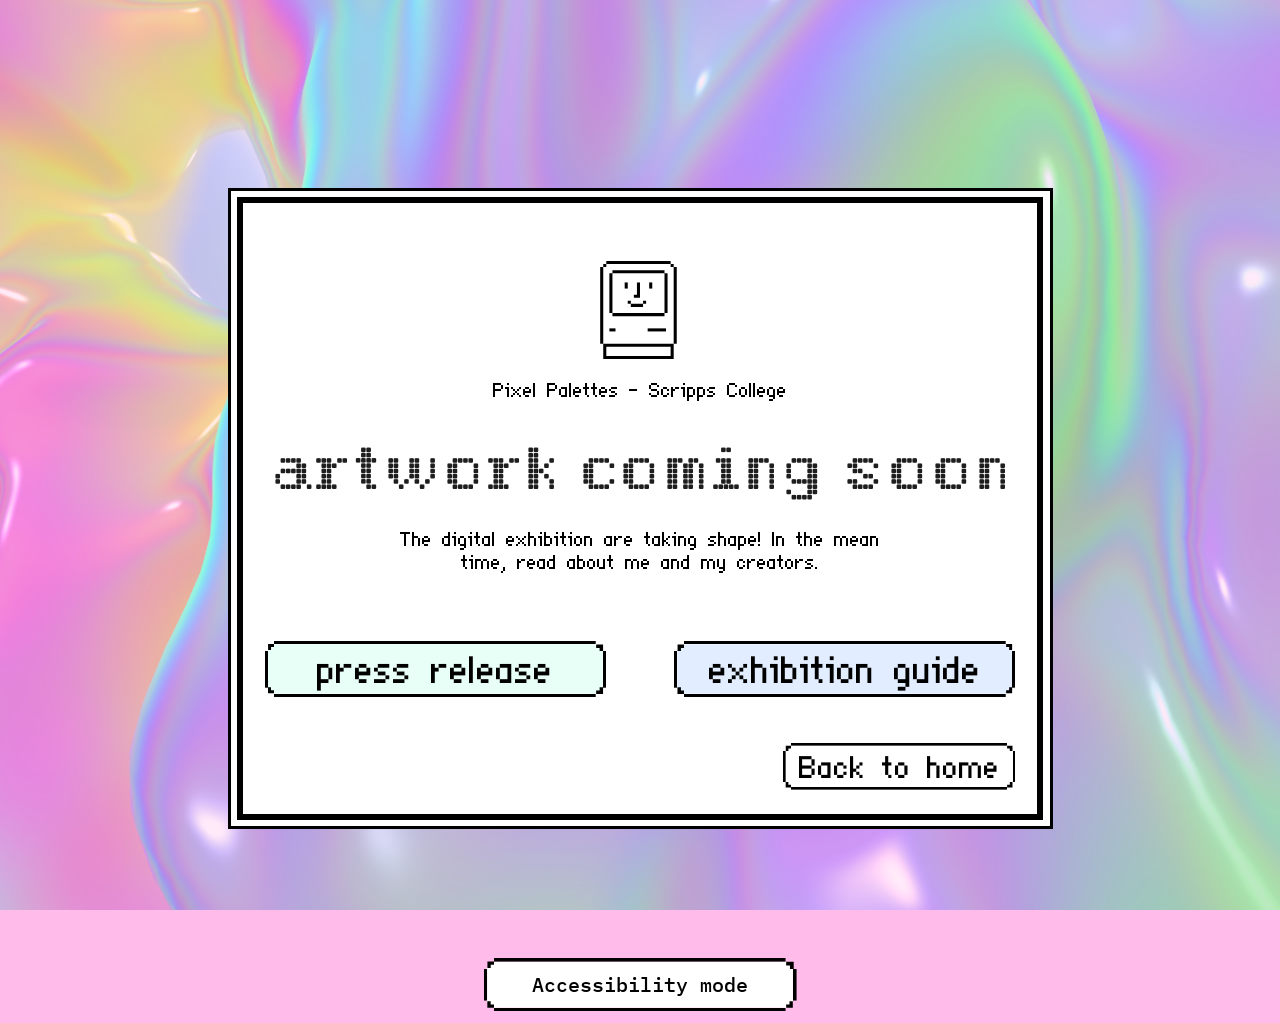
<file: exhibition.html>
<!doctype html>
<html lang="en"><head><meta charset="utf-8"><meta name="viewport" content="width=device-width, initial-scale=1"><meta name="description" content="Pixel Palettes: 40 Years of Digital Art at Scripps College, October 21–December 4, 2026."><title>Exhibition — Pixel Palettes</title><link rel="icon" href="assets/happy-mac.svg" type="image/svg+xml"><link rel="preload" href="assets/fonts/FindersKeepers.woff2" as="font" type="font/woff2" crossorigin><link rel="stylesheet" href="style.css"><script src="settings.js"></script><script src="script.js" defer></script><script src="scrollbars.js" defer></script></head>
<body class="exhibition-page"><a class="skip-link" href="#main">Skip to main content</a><canvas id="moving-background" aria-hidden="true"></canvas><main id="main" class="exhibition" tabindex="-1"><section class="mac-window notice" aria-labelledby="coming-soon"><div class="window-inner"><img class="happy-mac" src="assets/figma/exhibition-imgHappyMac.svg" alt=""><p class="eyebrow">Pixel Palettes - Scripps College</p><h1 id="coming-soon">artwork COMING SOON</h1><p class="notice-copy">The digital exhibition are taking shape! In the mean time, read about me and my creators.</p><nav class="document-links" aria-label="Exhibition documents"><a class="mac-button press-link" href="press-release.html"><span class="button-outline" aria-hidden="true"><i></i><i></i><i></i><i></i></span><span>press release</span></a><a class="mac-button guide-link" href="exhibition-guide.html"><span class="button-outline" aria-hidden="true"><i></i><i></i><i></i><i></i></span><span>exhibition guide</span></a></nav><a class="mac-button back-home" href="index.html"><span class="button-outline" aria-hidden="true"><i></i><i></i><i></i><i></i></span><span>Back to home</span></a></div></section></main><footer class="accessibility-controls" aria-label="Display settings" hidden><button class="mac-button" id="accessibility-toggle" type="button" aria-pressed="false" aria-describedby="accessibility-help"><span class="button-outline" aria-hidden="true"><i></i><i></i><i></i><i></i></span><span>Accessibility mode</span></button><span id="accessibility-help" class="visually-hidden">OpenDyslexic font, generous spacing, a dark green background, and no motion. Your preference is saved on this browser.</span><button class="mac-button" id="motion-toggle" type="button" hidden><span class="button-outline" aria-hidden="true"><i></i><i></i><i></i><i></i></span><span>Stop motion</span></button></footer></body></html>
</file>
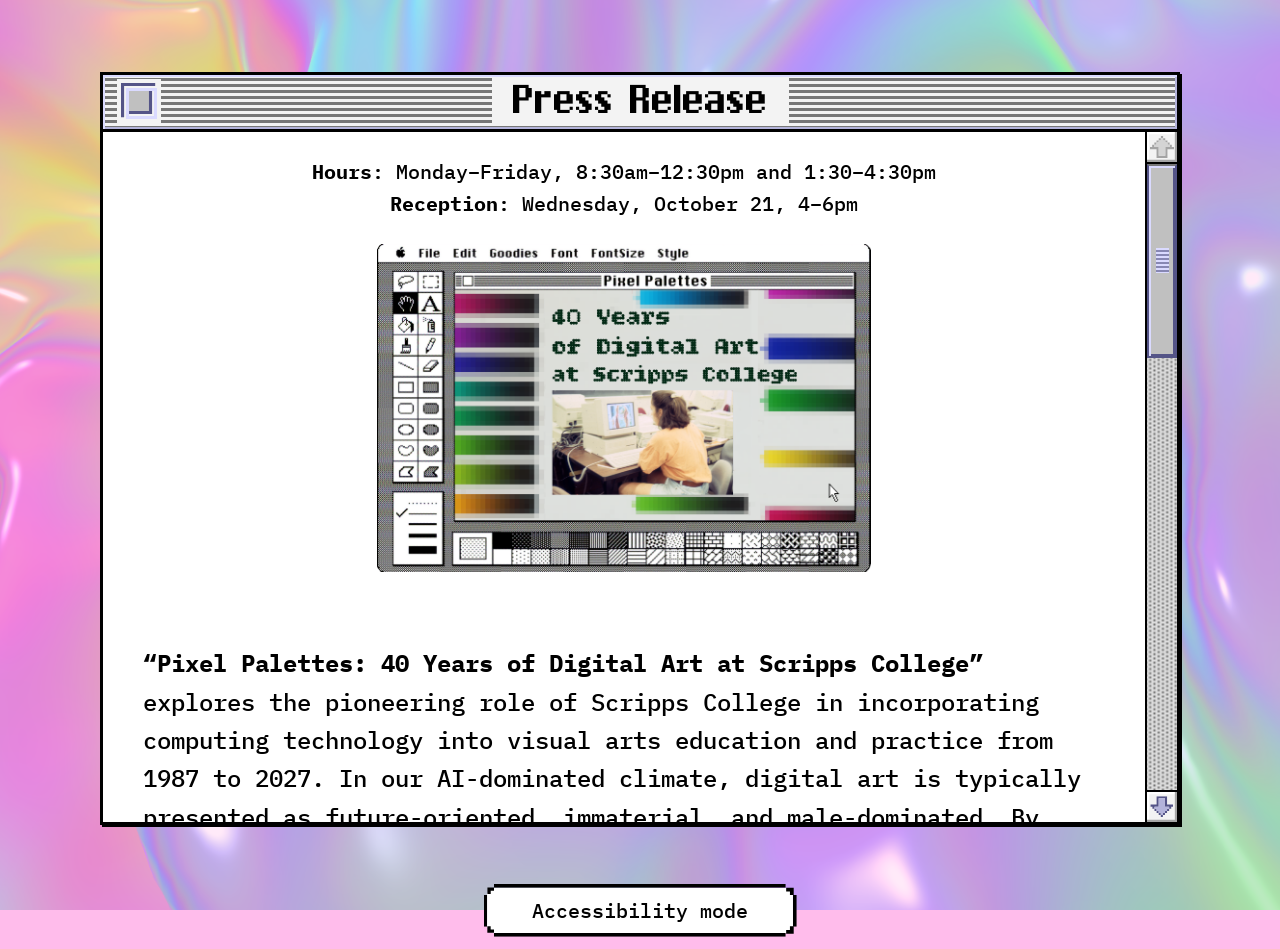
<file: press-release.html>
<!doctype html>
<html lang="en"><head><meta charset="utf-8"><meta name="viewport" content="width=device-width, initial-scale=1"><meta name="description" content="Pixel Palettes: 40 Years of Digital Art at Scripps College, October 21–December 4, 2026."><title>Press Release — Pixel Palettes</title><link rel="icon" href="assets/happy-mac.svg" type="image/svg+xml"><link rel="preload" href="assets/fonts/FindersKeepers.woff2" as="font" type="font/woff2" crossorigin><link rel="stylesheet" href="style.css"><script src="settings.js"></script><script src="script.js" defer></script><script src="scrollbars.js" defer></script></head>
<body class="document-page"><a class="skip-link" href="#main">Skip to main content</a><canvas id="moving-background" aria-hidden="true"></canvas><main id="main" class="document-main" tabindex="-1"><section class="document-window" aria-labelledby="document-title"><header class="dialog-titlebar"><a class="close-window" href="exhibition.html" aria-label="Close press release and return to exhibition"><img src="assets/figma/dialog-imgIcon.svg" alt=""></a><h1 id="document-title">Press Release</h1></header><div class="scroll-shell document-shell" data-scroll-label="Press Release"><div class="scroll-viewport" id="document-content" tabindex="0" role="region" aria-labelledby="document-title"><article class="scroll-content document-copy"><p class="document-meta" data-source="174:445"><strong>Hours</strong>: Monday–Friday, 8:30am–12:30pm and 1:30–4:30pm<br><strong>Reception</strong>: Wednesday, October 21, 4–6pm</p>
<figure class="press-poster"><img src="assets/figma/press-imgMacPaintFramePixelPalettesFullScreen11.png" width="494" height="328" alt="Pixel Palettes: 40 Years of Digital Art at Scripps College, shown inside a vintage MacPaint window with a photograph of a student using a Macintosh."></figure>
<p data-source="174:446"><strong>“Pixel Palettes: 40 Years of Digital Art at Scripps College”</strong> explores the pioneering role of Scripps College in incorporating computing technology into visual arts education and practice from 1987 to 2027. In our AI-dominated climate, digital art is typically presented as future-oriented, immaterial, and male-dominated. By contrast, this exhibition adopts a historical, materially grounded, and feminist framework. “Pixel Palettes” puts Scripps, a women’s liberal arts college celebrating its centennial this year, on the map as a seedbed of digital art in Southern California. It is co-curated by Professors Nancy Macko (Art) and Zsofi Valyi-Nagy (Art History), with support from the Scripps Centennial Fund. The exhibition is organized around the archive of Macko, who completed a computer graphics certificate program from Otis Art Institute/Parsons School of Design (1987-1989) and founded the Scripps Digital Art Program at Scripps in 1990. Over 100 works of digital art, made by students at Scripps from 1990 to the present, will be shown in a variety of formats, from framed prints to interactive files in their native environment: vintage Macintosh computers. An interactive workstation in the gallery will allow visitors to use the same software Professor Macko first used to teach digital art, PixelPaint Professional and Aldus Freehand, installed on a Macintosh Performa (1993).</p>
<p data-source="174:447">Student work will be shown alongside art by Scripps alumni Amy Ellingson ‘86 and Monica Furmanski ‘96, and current Scripps faculty in Art and Media Studies who work with digital media ––Vivian Charlesworth, Ken Gonzales-Day, Aly Ogasian, Vinny Roca, Kim-Trang Tran, and Carlin Wing, as well as Macko and Valyi-Nagy. Students from “Introduction to Digital Art” and “The Art World since 1989” (Fall 2026) are developing interpretive material for the exhibition, including wall texts, alt texts, and interviews with participating faculty and alumni artists, which will be published on the exhibition website, pixel-palettes.net, built by Abi Conrado Sabido (Pomona) in HTML. Pixel Palettes is part of an exciting year of conversations, performances, exhibitions, and ideas as we celebrate the College’s centennial.</p>
<p data-source="174:448">On Thursday, October 22, at 11am, Santa Fe based artist Amy Ellingson (Scripps ’86) will give an artist’s talk, “Between the Pixel and the Hand: Systems, Repetition, and the Making of a Painting,” in the Clark Humanities Museum.</p>
<p data-source="174:449">The Museum is accessible by elevator. FMI or questions about accessibility, 
contact: <a href="mailto:nmacko@scrippscollege.edu">nmacko@scrippscollege.edu</a> and/or <a href="mailto:zvalyinagy@scrippscollege.edu">zvalyinagy@scrippscollege.edu</a>.</p></article></div></div></section></main><footer class="accessibility-controls" aria-label="Display settings" hidden><button class="mac-button" id="accessibility-toggle" type="button" aria-pressed="false" aria-describedby="accessibility-help"><span class="button-outline" aria-hidden="true"><i></i><i></i><i></i><i></i></span><span>Accessibility mode</span></button><span id="accessibility-help" class="visually-hidden">OpenDyslexic font, generous spacing, a dark green background, and no motion. Your preference is saved on this browser.</span><button class="mac-button" id="motion-toggle" type="button" hidden><span class="button-outline" aria-hidden="true"><i></i><i></i><i></i><i></i></span><span>Stop motion</span></button></footer></body></html>
</file>
<file: style.css>
/* Measurements and palette: current Pixel Palettes frames; Classic Macintosh UI Kit
   Button Regular/Rest/Pressed, Dialog Modeless/8-bit, Scroll bar Vertical/Enabled/8-bit. */
@font-face{font-family:Alvera;src:url('assets/fonts/AlveraDEMO-BoldSquare.woff2') format('woff2');font-weight:700;font-display:swap}
@font-face{font-family:FindersKeepers;src:url('assets/fonts/FindersKeepers.woff2') format('woff2');font-display:swap}
@font-face{font-family:ChiKareGo;src:url('assets/fonts/ChiKareGo.ttf') format('truetype');font-display:swap}
@font-face{font-family:'IBM Plex Mono';src:url('assets/fonts/IBMPlexMono-Medium.woff2') format('woff2');font-weight:400 500;font-display:swap}
@font-face{font-family:'IBM Plex Mono';src:url('assets/fonts/IBMPlexMono-SemiBold.ttf') format('truetype');font-weight:600;font-display:swap}
@font-face{font-family:'IBM Plex Mono';src:url('assets/fonts/IBMPlexMono-Bold.ttf') format('truetype');font-weight:700;font-display:swap}
@font-face{font-family:OpenDyslexic;src:url('assets/fonts/OpenDyslexic-Regular.otf') format('opentype');font-weight:400 500;font-display:swap}
@font-face{font-family:OpenDyslexic;src:url('assets/fonts/OpenDyslexic-Bold.otf') format('opentype');font-weight:600 900;font-display:swap}
:root{color-scheme:light;--ink:#000;--paper:#fff;--grey-1:#f3f3f3;--grey-5:#c0c0c0;--grey-8:#777;--accent-1:#dadaff;--accent-2:#b3b3da;--accent-3:#8787b3;--accent-4:#545487;--accessible-bg:#2b493e;--body-font:'IBM Plex Mono',monospace;--ui-font:FindersKeepers,monospace;--scroll-width:32px;font-family:var(--body-font);color:var(--ink)}
*{box-sizing:border-box}body{margin:0;min-height:100vh;position:relative;isolation:isolate;background:#ffbceb url('assets/background.webp') center top/cover fixed no-repeat}button,a,input{touch-action:manipulation}button{cursor:pointer}a{color:inherit}img{vertical-align:middle}p,h1,h2,figure{margin:0}button{color:inherit}button:disabled{cursor:default}main{min-width:0}main:focus{outline:none}[hidden]{display:none!important}
:focus-visible{outline:3px solid #002c75;outline-offset:4px;box-shadow:0 0 0 4px white}.skip-link{position:fixed;left:1rem;top:1rem;padding:1rem;background:white;color:black;z-index:20;transform:translateY(-200%)}.skip-link:focus{transform:none}.visually-hidden{position:absolute;width:1px;height:1px;padding:0;margin:-1px;overflow:hidden;clip-path:inset(50%);white-space:nowrap;border:0}
#moving-background{position:fixed;inset:0;width:100%;height:100%;z-index:-1;pointer-events:none}#confetti-canvas{position:fixed;inset:0;width:100%;height:100%;z-index:10;pointer-events:none}
.mac-window{border:3.585px solid var(--ink);background:white;padding:7.17px}.window-inner{border:7.17px solid var(--ink);min-width:0}.homepage{position:relative;max-width:1440px;margin:auto;padding-top:90px}.hero{width:968px;max-width:calc(100% - 64px);margin:auto;position:relative;z-index:1}.hero .window-inner{position:relative;min-height:376.44px;padding:26px 40px 28px 93px;display:grid;grid-template-columns:115px minmax(0,1fr);column-gap:47px;align-items:center}.hero h1{font:700 98.485px/.93 Alvera,monospace;opacity:.88;max-width:490px;overflow-wrap:anywhere}.hero h1>span{display:block}.hero .happy-mac{display:block}.dates{position:absolute;right:10px;top:8px;font:27.662px/.75 ChiKareGo,monospace}.version{position:absolute;right:99px;bottom:34px;font:57.363px/.75 var(--ui-font)}.curator-note{position:relative;z-index:1;width:607px;max-width:calc(100% - 32px);min-height:92px;margin:23px auto 24px;padding:8px 6px;border-right:1px solid #777;border-bottom:1px solid #777;background:white;font:38.54px/.75 var(--ui-font);text-align:center;display:flex;align-items:flex-start;justify-content:center}
.desktop-items{position:relative;z-index:1;display:grid;grid-template-columns:minmax(0,433px) minmax(0,308px) minmax(0,339px);gap:61px;width:calc(100% - 152px);margin:auto;align-items:start}.sticky-note{position:relative;background:#ffffb3;border:2.226px solid #ffda00;min-width:0;height:329px}.sticky-titlebar{height:23px;background:url('assets/figma/home-imgHeader.png') top left/4.451px 4.451px;display:flex;align-items:center;justify-content:space-between;padding:0 10px}.sticky-titlebar h2{font:22.253px/1 var(--ui-font);background:#ffffb3}.sticky-titlebar img{width:15.579px;height:15.579px}.sticky-resize{position:absolute;right:0;bottom:0;width:17.804px;height:17.804px;pointer-events:none}.info-shell{height:calc(100% - 23px)}.info-shell .scroll-content{padding:12px 7px 24px;text-align:center;font:36.716px/.75 var(--ui-font)}.info-shell p+p{margin-top:27px}
.folder-button{display:flex;align-items:center;flex-direction:column;justify-self:start;margin-top:16px;border:0;background:transparent;font:41.864px/.75 var(--ui-font);padding:0;max-width:100%}.folder-button img{width:83.728px;height:83.728px}.folder-button span{background:white;padding:2px 8px 4px}.folder-button:hover span{background:black;color:white}.exhibition-window{margin-top:32px;border:1.901px solid black;box-shadow:1.901px 1.901px black;background:white;min-width:0;min-height:198px}.utility-titlebar{height:22.81px;border-bottom:1.901px solid black;box-shadow:inset 2px 2px var(--accent-1),inset -2px -2px var(--accent-2);background:url('assets/figma/home-imgBackground.png') 4px 4px/3.802px 3.802px;display:flex;justify-content:space-between;align-items:center;padding:0 11px}.utility-titlebar img{background:var(--grey-1)}.utility-titlebar img:first-child{width:13.306px;height:13.306px}.utility-titlebar img:last-child{width:20.91px;height:20.91px}.utility-content{padding:15px 20px 8px}.utility-content p{font:51.133px/.75 var(--ui-font);margin-bottom:13px}.mac-button{--button-fill:white;--edge:3px;--corner:9px;position:relative;display:inline-flex;align-items:center;justify-content:center;min-height:44px;min-width:0;border:0;background:transparent;padding:2px 15px 5px;text-decoration:none;text-align:center;font:49.977px/.8 var(--ui-font);isolation:isolate;overflow-wrap:anywhere}.mac-button>span:not(.button-outline){position:relative}.button-outline{position:absolute;inset:0;pointer-events:none;z-index:-1;background:linear-gradient(black,black) top center/calc(100% - var(--corner)*2) var(--edge) no-repeat,linear-gradient(black,black) bottom center/calc(100% - var(--corner)*2) var(--edge) no-repeat,linear-gradient(black,black) left center/var(--edge) calc(100% - var(--corner)*2) no-repeat,linear-gradient(black,black) right center/var(--edge) calc(100% - var(--corner)*2) no-repeat}.button-outline:before{content:'';position:absolute;inset:var(--edge);background:var(--button-fill);clip-path:polygon(6px 0,calc(100% - 6px) 0,100% 6px,100% calc(100% - 6px),calc(100% - 6px) 100%,6px 100%,0 calc(100% - 6px),0 6px)}.button-outline i{position:absolute;width:var(--corner);height:var(--corner);background-size:contain;background-repeat:no-repeat}.button-outline i:nth-child(1){top:0;left:0;background-image:url('assets/figma/home-imgBtnCornerUl.svg')}.button-outline i:nth-child(2){bottom:0;left:0;background-image:url('assets/figma/home-imgBtnCornerLl.svg')}.button-outline i:nth-child(3){bottom:0;right:0;background-image:url('assets/figma/home-imgBtnCornerLr.svg')}.button-outline i:nth-child(4){top:0;right:0;background-image:url('assets/figma/home-imgBtnCornerUr.svg')}.mac-button:hover{--button-fill:#f3f3f3}.mac-button:active{--button-fill:black;color:white}.mac-button:disabled{opacity:.6}.enter-button{--button-fill:#d9ffef;--edge:3.48px;--corner:10.44px;min-width:154.4px;font-size:65.725px;min-height:51.47px}
.desktop-art{position:absolute;inset:0;overflow:hidden;pointer-events:none}.deco{position:absolute;object-fit:contain}.classic-mac{left:1262.85px;top:90.1px;width:99.213px;height:116.338px;transform:rotate(168.77deg) scaleY(-1)}.imac{left:1170.85px;top:439.05px;width:215.065px;height:185.452px;transform:rotate(20.72deg)}.ibook{left:53.82px;top:62.28px;width:146.287px;height:92.107px;transform:rotate(15.91deg)}.performa{left:-25.86px;top:307.48px;width:275.915px;height:82.774px;transform:rotate(-26.11deg)}
.accessibility-controls{display:flex;flex-wrap:wrap;justify-content:center;align-items:center;gap:16px;margin:4px auto 0;padding:0 16px 12px;max-width:1440px}.accessibility-controls .mac-button{font:20px/1.4 var(--body-font);min-width:313px;min-height:53px;padding:10px 16px;--edge:3.572px;--corner:10.716px}.accessibility-controls #motion-toggle{min-width:0;font-size:16px;position:absolute;right:24px;bottom:12px}.exhibition{max-width:1440px;margin:auto;padding:188px 24px 125px}.notice{width:825px;max-width:100%;margin:auto;border-width:3.055px;padding:6.11px}.notice .window-inner{border-width:6.11px;display:flex;flex-direction:column;align-items:center;min-height:623px;padding:58px 22px 24px;text-align:center}.notice .eyebrow{font:31.685px/.75 var(--ui-font);margin-top:18px}.notice h1{font:700 64px/1.22 Alvera,monospace;text-transform:lowercase;opacity:.88;margin:26px 0 21px;max-width:100%;overflow-wrap:anywhere}.notice-copy{font:31.685px/.75 var(--ui-font);max-width:504px}.document-links{display:flex;width:100%;gap:68px;justify-content:center;flex-wrap:wrap;margin-top:68px}.document-links .mac-button{flex:1;min-width:0;min-height:47.57px;font-size:60.739px;--edge:3.216px;--corner:9.647px}.press-link{--button-fill:#e7fff6}.guide-link{--button-fill:#e2eeff}.notice .back-home{align-self:flex-end;margin-top:auto;min-width:232px;font-size:49.977px;--edge:2.646px;--corner:7.938px}
.document-main{max-width:1440px;margin:auto;padding:72px 24px 55px}.document-window{max-width:1080px;margin:auto;border:3px solid black;box-shadow:2px 2px black;background:white}.dialog-titlebar{position:relative;min-height:57px;border-bottom:3px solid black;padding:2px 50px;display:flex;justify-content:center;align-items:center;background:repeating-linear-gradient(to bottom,#f3f3f3 0 3px,#777 3px 6px);box-shadow:inset 2px 2px var(--accent-1),inset -2px -2px var(--accent-2)}.dialog-titlebar h1{background:var(--grey-1);padding:0 21px;font:50.21px/.9375 ChiKareGo,monospace;text-align:center;overflow-wrap:anywhere}.close-window{display:flex;align-items:center;justify-content:center;position:absolute;left:14px;top:4px;width:44px;height:44px;background:var(--grey-1)}.close-window img{display:block}.close-window:hover{background:white}.close-window:active{filter:brightness(.7)}.document-shell{height:770px;max-height:calc(100dvh - 210px);min-height:240px}.scroll-shell{position:relative;display:flex;min-width:0}.scroll-viewport{min-width:0;flex:1;overflow:auto;overscroll-behavior:contain;scrollbar-gutter:stable;scroll-behavior:auto;-webkit-overflow-scrolling:touch}.scroll-viewport:focus-visible{outline-offset:-4px;box-shadow:inset 0 0 0 4px white;position:relative;z-index:2}.scroll-content{min-width:0}.document-copy{padding:24px 40px 32px;font:500 1.5rem/1.6 var(--body-font);overflow-wrap:anywhere}.document-copy p+p{margin-top:24px}.document-copy strong{font-weight:700}.document-meta{font-size:1.25rem;line-height:1.6;text-align:center}.press-poster{text-align:center;margin:24px auto 72px}.press-poster img{width:494px;max-width:100%;height:auto}.document-copy a{color:#163f7d;text-decoration-thickness:2px;text-underline-offset:.16em}.guide-display-title{font-size:4.375rem;line-height:1.3;font-weight:700;text-align:center}.guide-subtitle{text-align:center;margin:24px 0}.guide-subtitle p:first-child{font-size:2rem;font-weight:600;line-height:1.5625}.guide-subtitle p:not(:first-child){font-size:1.25rem;font-weight:600;line-height:2.5;margin-top:20px}.essay{margin-top:48px}.essay h2{font-size:2.25rem;font-weight:700;line-height:1.6;margin:0 0 0;scroll-margin-top:24px}.essay .byline{margin:0 0 64px;font:inherit}.essay h2+p:not(.byline){margin-top:24px}.gallery-map{margin:24px auto;max-width:744px}.gallery-map img{max-width:100%;height:auto}.document-copy .artist-statement h2{font-weight:700}.document-copy .divider{letter-spacing:.05em}.scroll-enhanced>.scroll-viewport{scrollbar-width:none;scrollbar-gutter:auto}.scroll-enhanced>.scroll-viewport::-webkit-scrollbar{display:none}
.mac-scrollbar{flex:0 0 var(--scroll-width);display:flex;flex-direction:column;border-left:2px solid black;background:var(--grey-1);min-height:0}.scroll-arrow{width:100%;height:30px;min-height:30px;padding:0;border:0;background:var(--grey-1) url('assets/figma/scroll-imgBaseElementsScrollBtnBg.svg') center/100% 100%;display:grid;place-items:center}.scroll-arrow img{display:block;pointer-events:none}.scroll-arrow.down img{transform:rotate(180deg)}.scroll-arrow:active img{filter:brightness(0)}.scroll-arrow[aria-disabled=true] img{filter:grayscale(1);opacity:.5}.scroll-track{position:relative;flex:1;min-height:32px;border-block:2px solid black;background:#ddd url('assets/figma/scroll-imgScrollBg.png') top left/8.48px 4.24px;touch-action:none}.scroll-thumb{position:absolute;left:0;top:0;width:100%;min-height:32px;margin:0;border:2px solid var(--accent-4);border-top-color:#777;background:#c0c0c0;box-shadow:inset 2px 2px var(--accent-1),inset -2px -2px var(--accent-4);cursor:grab;touch-action:none}.scroll-thumb:after{content:'';position:absolute;left:25%;right:25%;top:5px;bottom:5px;max-height:25px;margin:auto;background:repeating-linear-gradient(to bottom,var(--accent-1) 0 2px,var(--accent-3) 2px 4px)}.scroll-thumb[data-dragging=true]{cursor:grabbing}.scroll-thumb:focus-visible{outline-offset:-4px;z-index:3}.scroll-arrow:focus-visible{outline-offset:-4px;z-index:3}.scroll-page{position:absolute;left:0;width:100%;background:transparent;border:0;padding:0;cursor:pointer;touch-action:none}.scroll-page:focus-visible{outline-offset:-3px}.scroll-shell:not(.has-overflow) .mac-scrollbar{display:none}
html.high-contrast body{background:var(--accessible-bg)}html.high-contrast #moving-background{visibility:hidden}html.high-contrast .desktop-art{display:none}html.high-contrast{--body-font:OpenDyslexic,Arial,sans-serif;--ui-font:OpenDyslexic,Arial,sans-serif}html.high-contrast p,html.high-contrast h1,html.high-contrast h2,html.high-contrast a,html.high-contrast button{letter-spacing:.035em;word-spacing:.08em}html.high-contrast .hero h1{font:700 3.5rem/1.4 var(--body-font);opacity:1}html.high-contrast .dates{position:static;grid-column:1/-1;font:1.125rem/1.6 var(--body-font);margin-top:24px}html.high-contrast .version{position:static;grid-column:2;font:1rem/1.6 var(--body-font);text-align:right}html.high-contrast .curator-note{font:1.125rem/1.6 var(--body-font);padding:12px;align-items:center}html.high-contrast .info-shell .scroll-content{font:1.125rem/1.6 var(--body-font);text-align:left}html.high-contrast .sticky-titlebar h2{font:1rem/1.4 var(--body-font)}html.high-contrast .folder-button{font:1rem/1.6 var(--body-font)}html.high-contrast .utility-content p{font:1.125rem/1.6 var(--body-font)}html.high-contrast .mac-button{font:1.125rem/1.6 var(--body-font);padding:10px 16px}html.high-contrast .exhibition-window{min-height:198px}html.high-contrast .notice h1{font:700 2rem/1.6 var(--body-font)}html.high-contrast .notice-copy,html.high-contrast .notice .eyebrow{font:1.125rem/1.6 var(--body-font)}html.high-contrast .notice .back-home{margin-top:48px}html.high-contrast .dialog-titlebar h1{font:700 1.5rem/1.6 var(--body-font)}html.high-contrast .document-copy{font-size:1.375rem;line-height:1.75}html.high-contrast .essay h2{font-size:1.8rem;line-height:1.6}html.high-contrast .guide-display-title{font-size:2.5rem}html.high-contrast .guide-subtitle p:first-child{font-size:1.5rem}html.high-contrast .guide-subtitle p:not(:first-child){font-size:1.125rem;line-height:1.75}html.high-contrast .document-meta{font-size:1.125rem}html.high-contrast .accessibility-controls .mac-button{min-width:0}
@media(max-width:1200px){.homepage{padding-top:48px}.desktop-items{width:calc(100% - 64px);grid-template-columns:minmax(0,1.2fr) minmax(0,.7fr) minmax(0,1fr);gap:32px}.desktop-art{opacity:.9}.deco{max-width:15vw}.classic-mac{left:auto;right:16px}.imac{left:auto;right:0}.hero{max-width:calc(100% - 120px)}.hero .window-inner{padding-left:40px;column-gap:32px}.hero h1{font-size:clamp(4rem,7vw,6.155rem)}.curator-note{margin-bottom:24px}.version{right:40px}.dates{font-size:24px}.accessibility-controls{margin-top:24px}.exhibition{padding-top:80px;padding-bottom:80px}.document-main{padding-top:40px;padding-bottom:32px}}
@media(max-width:900px){.hero{max-width:calc(100% - 32px)}.hero .window-inner{padding:40px 24px 24px;grid-template-columns:115px minmax(0,1fr);min-height:0}.hero h1{font-size:4rem}.dates{position:static;grid-column:1/-1;text-align:center;order:3;margin-top:24px;font-size:26px;line-height:1.2}.version{position:static;grid-column:2;font-size:40px;order:4;text-align:right;margin-top:16px}.desktop-items{grid-template-columns:minmax(0,1fr) minmax(0,1fr);gap:32px}.folder-button{grid-column:1/-1;grid-row:2;justify-self:center;margin:0}.exhibition-window{margin-top:0}.desktop-art{display:none}.accessibility-controls #motion-toggle{position:relative;right:auto;bottom:auto}.exhibition{padding:48px 16px}.notice .window-inner{min-height:0;padding:36px 20px}.notice h1{font-size:3rem}.document-links{gap:24px;margin-top:36px}.document-links .mac-button{font-size:48px}.notice .back-home{margin-top:48px}.document-main{padding:24px 16px}.document-copy{padding:24px;font-size:1.25rem}.essay h2{font-size:1.75rem}.guide-display-title{font-size:3rem}.guide-subtitle p:first-child{font-size:1.5rem}.guide-subtitle p:not(:first-child){font-size:1rem;line-height:1.6}.document-meta{font-size:1rem}.dialog-titlebar h1{font-size:40px}.document-shell{max-height:calc(100dvh - 175px)}}
@media(max-width:540px){.homepage{padding-top:24px}.hero .window-inner{grid-template-columns:minmax(0,1fr);justify-items:center;gap:20px;padding:24px 12px}.hero h1{font-size:clamp(2.25rem,12vw,4rem);text-align:center}.hero .dates,.hero .version{grid-column:1;margin:0;text-align:center;line-height:1.2}.hero .dates{font-size:24px}.curator-note{font-size:32px;line-height:.9;min-height:0;padding:12px}.desktop-items{width:calc(100% - 32px);grid-template-columns:minmax(0,1fr);gap:24px}.folder-button{grid-row:auto;grid-column:1}.exhibition-window{grid-row:3}.sticky-note{height:329px}.accessibility-controls .mac-button{min-width:0;max-width:100%;font-size:1rem}.accessibility-controls{gap:12px;padding-bottom:24px}.notice h1{font-size:2.5rem}.notice .window-inner{padding:24px 12px}.document-links{flex-direction:column;gap:20px}.document-links .mac-button{width:100%;font-size:44px}.notice .back-home{align-self:center;min-width:0}.document-main{padding:16px 8px}.dialog-titlebar{padding:4px 44px 4px 48px}.dialog-titlebar h1{font-size:32px;padding:4px;line-height:1.1}.close-window{left:2px}.document-copy{padding:20px 16px;font-size:1rem;line-height:1.6}.document-meta{font-size:.875rem}.guide-display-title{font-size:2rem}.guide-subtitle p:first-child{font-size:1.2rem}.guide-subtitle p:not(:first-child){font-size:.875rem}.essay h2{font-size:1.35rem}.essay .byline{margin-bottom:32px}.press-poster{margin-bottom:32px}.document-shell{min-height:220px}.mac-scrollbar{--scroll-width:32px}html.high-contrast .hero h1{font-size:2rem}html.high-contrast .hero .version{grid-column:1}html.high-contrast .document-copy{font-size:1rem}html.high-contrast .essay h2{font-size:1.35rem}html.high-contrast .guide-display-title{font-size:1.8rem}html.high-contrast .dialog-titlebar h1{font-size:1rem}html.high-contrast .document-meta{font-size:.875rem}}
@media(prefers-reduced-motion:reduce){*,*::before,*::after{animation:none!important;transition:none!important;scroll-behavior:auto!important}}html.motion-paused *,html.high-contrast *{animation:none!important;transition:none!important;scroll-behavior:auto!important}
@media(forced-colors:active){body{background:Canvas}.mac-button{border:2px solid ButtonText}.button-outline{display:none}.document-window,.mac-window,.window-inner,.sticky-note{border-color:CanvasText}.dialog-titlebar{background:Canvas}.scroll-thumb{background:ButtonFace;border-color:ButtonText}.scroll-track{background:Canvas}.scroll-arrow{border:1px solid ButtonText}.scroll-arrow img{filter:grayscale(1)}:focus-visible{outline-color:Highlight}}
@media print{body{background:white}#moving-background,.accessibility-controls,.mac-scrollbar,.close-window,.skip-link{display:none!important}.document-main{padding:0}.document-shell{height:auto;max-height:none}.scroll-viewport{overflow:visible}.document-window{border:0;box-shadow:none}.document-copy{font-size:12pt}.essay h2{break-after:avoid}.gallery-map{max-height:80vh}}

/* Allow text enlargement without overflowing narrow cards. */
.hero h1,.dates,.version,.curator-note,.sticky-titlebar h2,.folder-button span,.utility-content p{overflow-wrap:anywhere;min-width:0}.sticky-titlebar{min-height:23px;height:auto}.sticky-titlebar h2{min-width:0}.folder-button{justify-self:stretch;align-items:center}.folder-button span{max-width:100%}
.sticky-note{display:flex;flex-direction:column}.sticky-titlebar{flex-shrink:0}.info-shell{flex:1;height:auto;min-height:0}.folder-button{justify-self:start}@media(max-width:900px){.folder-button{justify-self:center}}
</file>
